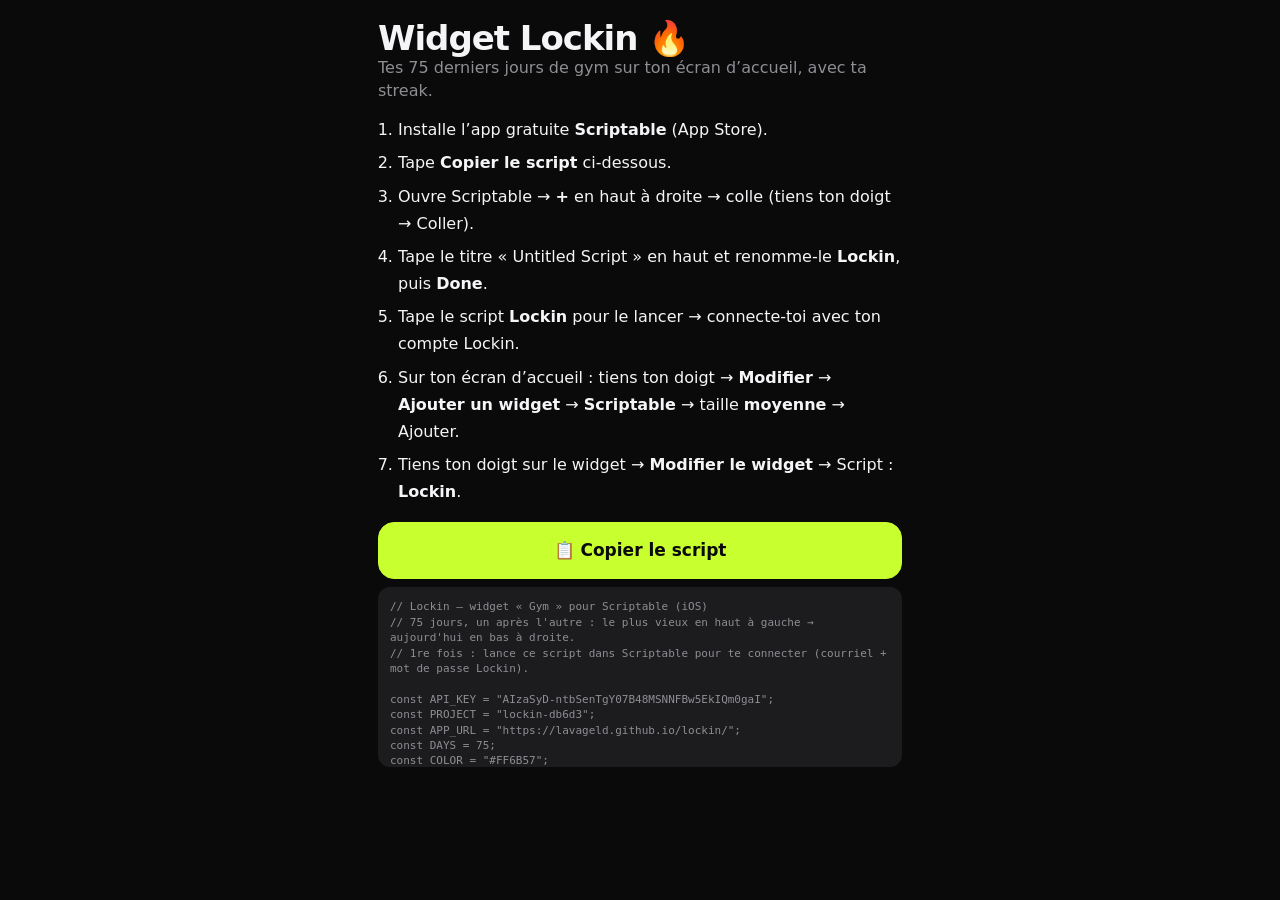
<file: widget.html>
<!doctype html>
<html lang="fr-CA"><head><meta charset="utf-8"><meta name="viewport" content="width=device-width,initial-scale=1,viewport-fit=cover">
<title>Widget Lockin</title><link rel="stylesheet" href="styles.css">
<style>body{padding:calc(env(safe-area-inset-top) + 20px) 18px 40px;max-width:560px;margin:0 auto}ol{padding-left:20px;line-height:1.7}li{margin-bottom:6px}pre{background:var(--card2);border-radius:12px;padding:12px;font-size:11px;max-height:180px;overflow:auto;white-space:pre-wrap;color:var(--mute)}</style></head>
<body>
<h1>Widget Lockin 🔥</h1>
<p class="muted mb">Tes 75 derniers jours de gym sur ton écran d’accueil, avec ta streak.</p>
<ol>
  <li>Installe l’app gratuite <b>Scriptable</b> (App Store).</li>
  <li>Tape <b>Copier le script</b> ci-dessous.</li>
  <li>Ouvre Scriptable → <b>+</b> en haut à droite → colle (tiens ton doigt → Coller).</li>
  <li>Tape le titre « Untitled Script » en haut et renomme-le <b>Lockin</b>, puis <b>Done</b>.</li>
  <li>Tape le script <b>Lockin</b> pour le lancer → connecte-toi avec ton compte Lockin.</li>
  <li>Sur ton écran d’accueil : tiens ton doigt → <b>Modifier</b> → <b>Ajouter un widget</b> → <b>Scriptable</b> → taille <b>moyenne</b> → Ajouter.</li>
  <li>Tiens ton doigt sur le widget → <b>Modifier le widget</b> → Script : <b>Lockin</b>.</li>
</ol>
<button class="btn block acc big-btn mt" id="copy">📋 Copier le script</button>
<p class="muted sm center mt8" id="st"></p>
<pre id="code">Chargement…</pre>
<script>
let code = '';
fetch('lockin-widget.js?' + Date.now()).then(r => r.text()).then(t => { code = t; document.getElementById('code').textContent = t; });
document.getElementById('copy').onclick = async () => {
  try { await navigator.clipboard.writeText(code); document.getElementById('st').textContent = '✅ Copié! Va dans Scriptable et colle-le.'; }
  catch (e) { const r = document.createRange(); r.selectNodeContents(document.getElementById('code')); const s = getSelection(); s.removeAllRanges(); s.addRange(r); document.getElementById('st').textContent = 'Sélectionné — tape Copier.'; }
};
</script>
</body></html>
</file>
<file: styles.css>
:root{--bg:#0A0A0B;--card:#141416;--card2:#1C1C1F;--line:#26262A;--text:#F5F5F7;--mute:#8E8E93;--acc:#C8FF2E;--ink:#0A0A0B;--red:#FF453A;--blue:#4DA3FF;--orange:#FF9F0A;--green:#32D74B;--r:20px;--sb:env(safe-area-inset-bottom);--st:env(safe-area-inset-top)}
*{box-sizing:border-box;margin:0;padding:0;-webkit-tap-highlight-color:transparent}
html,body{background:var(--bg);color:var(--text);font:15px/1.4 -apple-system,BlinkMacSystemFont,"SF Pro Text","Inter",system-ui,sans-serif;-webkit-font-smoothing:antialiased;overscroll-behavior-y:none}
body{min-height:100vh;padding-bottom:calc(92px + var(--sb))}
body.lock{overflow:hidden}
button{font:inherit;color:inherit;background:none;border:0;cursor:pointer;text-align:inherit}
button:disabled{opacity:.3}
input,select,textarea{font:inherit;font-size:16px;color:var(--text);background:var(--card2);border:1px solid var(--line);border-radius:12px;padding:11px 12px;width:100%;outline:none;-webkit-appearance:none;appearance:none}
select{background-image:linear-gradient(45deg,transparent 50%,var(--mute) 50%),linear-gradient(135deg,var(--mute) 50%,transparent 50%);background-position:calc(100% - 18px) 50%,calc(100% - 13px) 50%;background-size:5px 5px;background-repeat:no-repeat;padding-right:32px}
input:focus,select:focus,textarea:focus{border-color:var(--acc)}
input::placeholder,textarea::placeholder{color:#5a5a60}
textarea{resize:none}
h1{font-size:30px;font-weight:800;letter-spacing:-.03em;line-height:1.1}
h3{font-size:12px;text-transform:uppercase;letter-spacing:.09em;color:var(--mute);font-weight:700;margin-bottom:12px;display:flex;justify-content:space-between;align-items:center;gap:8px}
h3 .muted{text-transform:none;letter-spacing:0;font-weight:600}
.muted{color:var(--mute)}.sm{font-size:13px}.txt{color:var(--text)}.center{text-align:center}.right{text-align:right}
.mt{margin-top:16px}.mt8{margin-top:8px}.mb{margin-bottom:14px}.grow{flex:1;min-width:0}
.row{display:flex;align-items:center}.gap{gap:8px}.between{justify-content:space-between}
.red{color:var(--red)!important}

/* header + tabs */
.top{position:sticky;top:0;z-index:20;padding:calc(var(--st) + 8px) 18px 8px;background:rgba(10,10,11,.86);backdrop-filter:blur(18px);-webkit-backdrop-filter:blur(18px);display:flex;align-items:center;justify-content:space-between}
.top h2{font-size:22px;font-weight:800;letter-spacing:-.02em}
#view{padding:8px 16px 24px;max-width:640px;margin:0 auto}
.tabs{position:fixed;bottom:0;left:0;right:0;z-index:30;display:flex;justify-content:space-around;background:rgba(14,14,16,.9);backdrop-filter:blur(22px);-webkit-backdrop-filter:blur(22px);border-top:1px solid var(--line);padding:8px 4px calc(6px + var(--sb))}
.tab{flex:1;display:flex;flex-direction:column;align-items:center;gap:3px;font-size:10.5px;color:var(--mute);font-weight:600;padding:2px 0}
.tab svg{width:24px;height:24px}
.tab.on{color:var(--acc)}
.icon{width:38px;height:38px;border-radius:12px;display:inline-flex;align-items:center;justify-content:center;background:var(--card2);color:var(--text);flex-shrink:0;font-size:16px}
.icon svg{width:20px;height:20px}
.icon.sm{width:32px;height:32px;border-radius:10px;font-size:13px}
.icon.sm svg{width:16px;height:16px}

/* cartes */
.card{background:var(--card);border:1px solid var(--line);border-radius:var(--r);padding:16px;margin-bottom:12px}
.card.inset{background:var(--card2)}
.tap{cursor:pointer;transition:transform .12s}
.tap:active{transform:scale(.98)}
.grid2{display:grid;grid-template-columns:1fr 1fr;gap:10px}
.grid3{display:grid;grid-template-columns:repeat(3,1fr);gap:8px}
.grid2>.card{margin-bottom:0}
.grid2+.card,.grid2+.grid2{margin-top:12px}
.pill{background:var(--card2);color:var(--text);padding:3px 9px;border-radius:99px;font-size:11px;letter-spacing:.02em;text-transform:none}
.link{color:var(--acc);font-weight:600;font-size:14px;text-transform:none;letter-spacing:0}
.sec{margin:22px 2px 10px}
.month-h{font-size:12px;font-weight:700;color:var(--mute);text-transform:uppercase;letter-spacing:.08em;margin:14px 2px 6px}

/* boutons */
.btn{display:inline-flex;align-items:center;justify-content:center;gap:6px;padding:12px 16px;border-radius:14px;background:var(--card2);font-weight:700;font-size:15px;border:1px solid var(--line);text-align:center;cursor:pointer;transition:transform .1s,opacity .1s}
.btn:active{transform:scale(.97);opacity:.85}
.btn.block{display:flex;width:100%}
.btn.sm{padding:8px 12px;font-size:13px;border-radius:11px}
.btn.acc{background:var(--acc);color:var(--ink);border-color:var(--acc)}
.btn.ghost{background:transparent}
.btn.danger{background:var(--red);border-color:var(--red);color:#fff}
.btn.danger-ghost{background:transparent;color:var(--red);border-color:rgba(255,69,58,.3)}

/* accueil */
.hello{margin:6px 2px 16px}
.cta{width:100%;display:flex;align-items:center;justify-content:space-between;background:var(--acc);color:var(--ink);border-radius:var(--r);padding:18px 18px;margin-bottom:12px;transition:transform .1s}
.cta:active{transform:scale(.98)}
.cta-k{font-size:12px;font-weight:700;text-transform:uppercase;letter-spacing:.08em;opacity:.7}
.cta-t{font-size:21px;font-weight:800;letter-spacing:-.02em}
.cta-i{width:46px;height:46px;border-radius:50%;background:var(--ink);color:var(--acc);display:flex;align-items:center;justify-content:center}
.cta-i svg{width:20px;height:20px;margin-left:3px}
.streak-top{display:flex;justify-content:space-between;align-items:flex-end}
.big{font-size:40px;font-weight:800;letter-spacing:-.04em;line-height:1}
.big small{font-size:16px;color:var(--mute);font-weight:700;letter-spacing:0}
.week{display:grid;grid-template-columns:repeat(7,1fr);gap:6px;margin-top:16px}
.wd{display:flex;flex-direction:column;align-items:center;gap:5px;font-size:11px;color:var(--mute);font-weight:700}
.wd i{width:32px;height:32px;border-radius:50%;background:var(--card2);display:flex;align-items:center;justify-content:center;border:1.5px solid transparent}
.wd i svg{width:16px;height:16px}
.wd.on i{background:var(--acc);color:var(--ink)}
.wd.today i{border-color:var(--acc)}
.wd.today span{color:var(--text)}
.track{height:7px;background:rgba(255,255,255,.07);border-radius:9px;overflow:hidden}
.track.thin{height:3px;border-radius:0}
.fill{height:100%;background:var(--acc);border-radius:9px;transition:width .35s}

/* calendrier */
.calnav{display:flex;align-items:center;justify-content:space-between;margin-bottom:10px}
.calgrid{display:grid;grid-template-columns:repeat(7,1fr);gap:5px}
.dow{text-align:center;font-size:11px;color:var(--mute);font-weight:700;padding-bottom:2px}
.cd{aspect-ratio:1;border-radius:10px;background:var(--card2);font-size:13px;font-weight:600;color:var(--mute);display:flex;align-items:center;justify-content:center;position:relative}
.cd.l1{background:rgba(200,255,46,.28);color:var(--text)}
.cd.l2{background:rgba(200,255,46,.6);color:var(--ink)}
.cd.l3{background:var(--acc);color:var(--ink);font-weight:800}
.cd.today{box-shadow:inset 0 0 0 2px var(--acc);color:var(--text)}
.cd.fut{opacity:.35}
.cd i{position:absolute;bottom:4px;width:4px;height:4px;border-radius:50%;background:var(--blue)}
.cal-foot{display:flex;justify-content:space-between;margin-top:10px;flex-wrap:wrap;gap:4px}
.leg i{display:inline-block;width:10px;height:10px;border-radius:3px;vertical-align:-1px;margin-left:2px}
.leg .l1{background:rgba(200,255,46,.28)}.leg .l2{background:rgba(200,255,46,.6)}.leg .l3{background:var(--acc)}
.leg .dot{width:6px;height:6px;border-radius:50%;background:var(--blue);vertical-align:1px}

/* mini cartes */
.mini{display:flex;flex-direction:column;align-items:flex-start}
.mini h3{margin-bottom:8px}
.ringwrap{position:relative;display:inline-flex;align-items:center;justify-content:center}
.ringwrap.sm{align-self:center}
.ringtxt{position:absolute;inset:0;display:flex;flex-direction:column;align-items:center;justify-content:center}
.ringtxt b{font-size:24px;font-weight:800;letter-spacing:-.03em}
.ringwrap.sm .ringtxt b{font-size:17px}
.ringtxt span{font-size:11px;color:var(--mute)}
.ring circle{transition:stroke-dashoffset .5s}
.mini-p{margin-top:8px;font-size:13px;align-self:center}
.bigw{font-size:30px;font-weight:800;letter-spacing:-.03em}
.bigw small{font-size:14px;color:var(--mute)}
.spark{width:100%;height:46px;margin-top:6px}

/* coach insights */
.ins{display:flex;gap:12px;padding:10px 0;border-top:1px solid var(--line)}
.ins:first-of-type{border-top:0;padding-top:0}
.ins-i{font-size:20px;width:30px;text-align:center;flex-shrink:0}
.chips{display:flex;flex-wrap:wrap;gap:6px}
.chips.scroll{flex-wrap:nowrap;overflow-x:auto;scrollbar-width:none;margin:0 -4px;padding:0 4px}
.chips.scroll::-webkit-scrollbar{display:none}
.chip{padding:7px 13px;border-radius:99px;background:var(--card2);border:1px solid var(--line);font-size:13px;font-weight:600;white-space:nowrap}
.chip.on{background:var(--acc);color:var(--ink);border-color:var(--acc)}
.rc{display:inline-flex;flex-direction:column;padding:6px 10px;border-radius:12px;font-size:12.5px;font-weight:700;background:var(--card2);border:1px solid var(--line)}
.rc small{font-size:10.5px;font-weight:600;opacity:.75}
.rc.rec{background:rgba(255,69,58,.14);border-color:rgba(255,69,58,.35);color:#ff8a82}
.rc.ready{background:rgba(50,215,75,.12);border-color:rgba(50,215,75,.35);color:#7ce68d}
.rc.due{background:rgba(255,159,10,.13);border-color:rgba(255,159,10,.4);color:#ffbd5c}
.rc.none{color:var(--mute)}
.lg{display:inline-block;width:8px;height:8px;border-radius:50%;margin:0 3px 0 6px}
.lg.rec{background:#ff8a82}.lg.ready{background:#7ce68d}.lg.due{background:#ffbd5c}

/* entraînement */
.tile{display:flex;flex-direction:column;align-items:flex-start;gap:6px;padding:16px;border-radius:var(--r);background:var(--card);border:1px solid var(--line);min-height:104px;justify-content:flex-end}
.tile span svg{width:24px;height:24px}
.tile b{font-size:16px}
.tile small{color:var(--mute);font-size:12px;margin-top:-4px}
.tile.acc{background:var(--acc);color:var(--ink);border-color:var(--acc)}
.routine .r-top{display:flex;justify-content:space-between;align-items:flex-start;gap:10px}
.routine b{font-size:17px}
.r-ex{margin-top:8px;line-height:1.5}
.hscroll{display:flex;gap:10px;overflow-x:auto;scrollbar-width:none;margin:0 -16px;padding:0 16px}
.hscroll::-webkit-scrollbar{display:none}
.pack{flex:0 0 172px;display:flex;flex-direction:column;gap:4px;padding:14px;border-radius:18px;background:var(--card);border:1px solid var(--line)}
.pack-add{color:var(--acc);font-weight:700;font-size:13px;margin-top:6px}
.tool{display:flex;flex-direction:column;align-items:center;gap:4px;padding:14px 6px;border-radius:16px;background:var(--card);border:1px solid var(--line);font-size:22px}
.tool span{font-size:12.5px;font-weight:600;color:var(--mute)}
.li{display:flex;align-items:center;gap:12px;width:100%;padding:12px;border-radius:14px;background:var(--card);border:1px solid var(--line);margin-bottom:6px}
.li.sel{border-color:var(--acc);background:rgba(200,255,46,.07)}
.li-d{width:42px;display:flex;flex-direction:column;align-items:center;flex-shrink:0}
.li-d b{font-size:19px;line-height:1}
.li-d small{color:var(--mute);font-size:11px}
.chev{color:var(--mute);font-size:22px}
.mdot{width:10px;height:10px;border-radius:50%;flex-shrink:0}
.ck{width:24px;height:24px;border-radius:50%;border:2px solid var(--line);display:flex;align-items:center;justify-content:center;flex-shrink:0}
.li.sel .ck{background:var(--acc);border-color:var(--acc);color:var(--ink)}
.ck svg{width:14px;height:14px}
.hrow{display:flex;justify-content:space-between;align-items:center;gap:10px;padding:8px 0;border-top:1px solid var(--line);font-size:14px}
.empty{text-align:center;padding:40px 0}
.empty-i{font-size:42px;margin-bottom:8px}

/* séance active */
.overlay{position:fixed;inset:0;z-index:50;background:var(--bg);transform:translateY(100%);transition:transform .32s cubic-bezier(.2,.8,.2,1);display:flex;flex-direction:column}
.overlay.open{transform:none}
.wohead{display:flex;align-items:center;gap:10px;padding:calc(var(--st) + 10px) 14px 10px;background:var(--bg)}
.wotitle{flex:1;min-width:0}
.woname{background:none;border:0;padding:0;font-size:19px;font-weight:800;border-radius:0}
.wobody{flex:1;overflow-y:auto;padding:12px 12px 20px;-webkit-overflow-scrolling:touch}
.excard{background:var(--card);border:1px solid var(--line);border-radius:var(--r);padding:14px 12px;margin-bottom:12px}
.exhead{display:flex;justify-content:space-between;align-items:flex-start;gap:8px;margin-bottom:8px}
.exname{font-size:17px;font-weight:800;color:var(--acc);margin-bottom:3px}
.mtag{display:inline-block;font-size:11px;font-weight:700;padding:2px 8px;border-radius:99px;color:var(--m);background:color-mix(in srgb,var(--m) 15%,transparent)}
.sug{font-size:13px;padding:8px 10px;border-radius:11px;margin-bottom:8px;background:rgba(200,255,46,.08);color:#dfff8a;border:1px solid rgba(200,255,46,.18)}
.sug.deload{background:rgba(255,159,10,.1);color:#ffc062;border-color:rgba(255,159,10,.25)}
.sug.rep{background:rgba(77,163,255,.09);color:#9ccbff;border-color:rgba(77,163,255,.22)}
.exnote{font-size:13px;color:var(--mute);background:var(--card2);padding:8px 10px;border-radius:10px;margin-bottom:8px}
.sethead,.setrow{display:grid;grid-template-columns:34px 1.15fr 1fr 1fr .8fr 40px;gap:6px;align-items:center}
.sethead{font-size:10.5px;text-transform:uppercase;letter-spacing:.05em;color:var(--mute);font-weight:700;padding:0 0 4px;text-align:center}
.setrow{padding:4px 0;border-radius:11px;transition:background .2s}
.setrow input{padding:9px 4px;text-align:center;font-weight:700;border-radius:10px;background:var(--card2)}
.setrow .prev{font-size:12.5px;color:var(--mute);text-align:center;white-space:nowrap;overflow:hidden;text-overflow:ellipsis}
.setn{height:34px;border-radius:10px;background:var(--card2);font-weight:800;font-size:14px;display:flex;align-items:center;justify-content:center}
.setn.sm{width:26px;height:26px;font-size:12px;display:inline-flex}
.t-w .setn,.setn.t-w{color:var(--orange)}
.t-d .setn,.setn.t-d{color:var(--blue)}
.t-f .setn,.setn.t-f{color:var(--red)}
.setck{height:38px;border-radius:11px;background:var(--card2);display:flex;align-items:center;justify-content:center;color:#4a4a50}
.setck svg{width:20px;height:20px}
.setrow.done{background:rgba(200,255,46,.09)}
.setrow.done .setck{background:var(--acc);color:var(--ink)}
.setrow.done input{background:transparent;border-color:transparent}
#restbar{position:absolute;left:12px;right:12px;bottom:calc(12px + var(--sb));transform:translateY(160%);transition:transform .3s}
#restbar.show{transform:none}
.rest-in{position:relative;overflow:hidden;display:flex;align-items:center;gap:8px;padding:10px;border-radius:18px;background:#1f1f23;border:1px solid var(--line);box-shadow:0 10px 40px rgba(0,0,0,.6)}
.rest-fill{position:absolute;left:0;top:0;bottom:0;background:rgba(200,255,46,.12);transition:width .5s linear;pointer-events:none}
.rest-t{flex:1;text-align:center;position:relative}
.rest-t small{display:block;font-size:10px;text-transform:uppercase;letter-spacing:.08em;color:var(--mute);font-weight:700}
.rest-t b{font-size:26px;font-weight:800;font-variant-numeric:tabular-nums;letter-spacing:-.02em}
#activebar{position:fixed;left:12px;right:12px;bottom:calc(70px + var(--sb));z-index:29;display:none}
#activebar.show{display:block}
#activebar button{width:100%;display:flex;align-items:center;gap:10px;padding:12px 14px;border-radius:16px;background:var(--acc);color:var(--ink);font-size:14px;box-shadow:0 8px 30px rgba(0,0,0,.5)}
#activebar b{flex:1;overflow:hidden;text-overflow:ellipsis;white-space:nowrap}
.ab-t{font-variant-numeric:tabular-nums;font-weight:800}
.pulse{width:9px;height:9px;border-radius:50%;background:var(--ink);animation:pulse 1.4s infinite}
@keyframes pulse{50%{opacity:.25}}

/* sheets */
.sheetwrap{position:fixed;inset:0;z-index:100}
.backdrop{position:absolute;inset:0;background:rgba(0,0,0,.6);opacity:0;transition:opacity .25s}
.sheet{position:absolute;left:0;right:0;bottom:0;max-height:88vh;background:#121214;border-top-left-radius:24px;border-top-right-radius:24px;border-top:1px solid var(--line);transform:translateY(100%);transition:transform .3s cubic-bezier(.2,.8,.2,1);display:flex;flex-direction:column;max-width:640px;margin:0 auto}
.sheet.full{height:92vh}
.sheetwrap.open .backdrop{opacity:1}
.sheetwrap.open .sheet{transform:none}
.grab{width:40px;height:5px;border-radius:5px;background:#3a3a3f;margin:9px auto 4px;flex-shrink:0}
.sheetbody{overflow-y:auto;padding:8px 18px calc(24px + var(--sb));-webkit-overflow-scrolling:touch;flex:1}
.sh-t{font-size:22px;font-weight:800;letter-spacing:-.02em;margin:4px 0 12px}
.title-in{font-size:22px;font-weight:800;background:none;border:0;border-bottom:1px solid var(--line);border-radius:0;padding:4px 0 10px;margin-bottom:14px}
.fl{display:block;font-size:12.5px;color:var(--mute);font-weight:600;margin-bottom:10px}
.fl input,.fl select,.fl textarea,.fl .seg{margin-top:5px}
.sticky-bottom{position:sticky;bottom:calc(-24px - var(--sb));padding:12px 0 calc(12px + var(--sb));background:linear-gradient(transparent,#121214 30%)}
.seg{display:flex;background:var(--card2);border-radius:12px;padding:3px;gap:3px}
.seg button{flex:1;padding:9px;border-radius:9px;font-weight:700;font-size:14px;color:var(--mute);text-align:center}
.seg button.on{background:var(--acc);color:var(--ink)}
.toggle{display:flex;justify-content:space-between;align-items:center;padding:12px 0;font-weight:600}
.toggle input{width:50px;height:30px;border-radius:30px;padding:0;position:relative;background:var(--card2);flex-shrink:0;transition:background .2s}
.toggle input::after{content:'';position:absolute;top:3px;left:3px;width:22px;height:22px;border-radius:50%;background:#fff;transition:transform .2s}
.toggle input:checked{background:var(--acc);border-color:var(--acc)}
.toggle input:checked::after{transform:translateX(20px)}
.re-row{display:flex;gap:10px;padding:12px 0;border-bottom:1px solid var(--line)}
.re-f{display:grid;grid-template-columns:1fr 1fr 1fr;gap:6px;margin-top:8px}
.re-f label{font-size:11px;color:var(--mute);font-weight:600}
.re-f input{padding:8px;text-align:center;margin-top:3px}
.re-btns{display:flex;flex-direction:column;gap:4px}
.stat{background:var(--card2);border-radius:14px;padding:12px 8px;text-align:center}
.grid2>.stat{background:var(--card);border:1px solid var(--line)}
.stat-v{font-size:19px;font-weight:800;letter-spacing:-.02em;white-space:nowrap}
.stat-l{font-size:11px;color:var(--mute);font-weight:600;margin-top:2px}
.prbox{background:linear-gradient(135deg,rgba(255,214,10,.14),rgba(255,159,10,.08));border:1px solid rgba(255,214,10,.3);border-radius:14px;padding:12px;font-size:14px;line-height:1.6;margin-bottom:12px}
.sum-h{text-align:center;margin:10px 0 18px}
.sum-i{font-size:48px;margin-bottom:4px}
.sum-h h2{font-size:24px;font-weight:800}
.detex{padding:12px 0;border-bottom:1px solid var(--line)}
.detex>b{color:var(--acc)}
.detset{display:grid;grid-template-columns:34px 1fr auto;align-items:center;gap:8px;padding:4px 0;font-weight:600}
.pct{display:grid;grid-template-columns:1fr 1fr;gap:6px}
.pct div{background:var(--card2);border-radius:12px;padding:10px;display:flex;flex-direction:column}
.barviz{display:flex;align-items:center;justify-content:center;gap:3px;min-height:130px;background:var(--card2);border-radius:14px;margin:10px 0}
.bar-sleeve{width:60px;height:14px;background:#666;border-radius:3px}
.plate{width:26px;border-radius:5px;display:flex;align-items:center;justify-content:center;writing-mode:vertical-rl;font-size:11px;font-weight:800;color:#111}

/* progrès */
.chart{width:100%;height:190px;display:block}
.chart.sm{height:150px}
.recs{display:grid;grid-template-columns:repeat(3,1fr);gap:6px}
.recs div{background:var(--card2);border-radius:12px;padding:9px;display:flex;flex-direction:column;align-items:center}
.recs small{font-size:11px;color:var(--mute);font-weight:700}
.recs b{font-size:18px}
.recs span{font-size:10.5px}
.msrow{display:grid;grid-template-columns:82px 1fr 26px;align-items:center;gap:8px;font-size:13px;font-weight:600;padding:4px 0}
.msrow b{text-align:right}
.mstrack{position:relative;height:10px;background:rgba(255,255,255,.05);border-radius:6px;overflow:hidden}
.msband{position:absolute;top:0;bottom:0;background:rgba(255,255,255,.08)}
.msfill{position:absolute;left:0;top:0;bottom:0;border-radius:6px}
.heat{display:grid;grid-template-rows:repeat(7,1fr);grid-auto-flow:column;grid-auto-columns:1fr;gap:3px}
.heat i{aspect-ratio:1;border-radius:3px;background:rgba(255,255,255,.06)}
.heat .h1{background:rgba(200,255,46,.35)}.heat .h2{background:rgba(200,255,46,.65)}.heat .h3{background:var(--acc)}
.dowbars{display:grid;grid-template-columns:repeat(7,1fr);gap:8px;text-align:center}
.dwb{height:70px;background:rgba(255,255,255,.05);border-radius:8px;display:flex;align-items:flex-end;overflow:hidden;margin-bottom:4px}
.dwb div{width:100%;background:var(--acc);border-radius:8px}
.dowbars small{color:var(--mute);font-weight:700;font-size:11px}

/* nutrition */
.datenav{display:flex;align-items:center;justify-content:space-between;margin-bottom:12px}
.datenav b{font-size:17px}
.nutsum{display:flex;align-items:center;gap:16px}
.macros{flex:1;display:flex;flex-direction:column;gap:10px}
.mbar-top{display:flex;justify-content:space-between;font-size:13px;margin-bottom:4px;font-weight:600}
.mbar .track{height:6px}
.meal{padding:14px}
.meal h3{margin-bottom:8px}
.li.fi{background:var(--card2);border:0;padding:10px 12px}
.water{display:flex;justify-content:space-between;font-size:24px}
.water span{filter:grayscale(1) opacity(.25);transition:filter .2s}
.water span.on{filter:none}
.stepper{display:flex;gap:10px;align-items:center;justify-content:center}
.stepper input{width:110px;text-align:center;font-size:24px;font-weight:800}
.stepper .icon{width:52px;height:52px;font-size:24px;border-radius:16px}

/* corps */
.huge{font-size:46px;font-weight:800;letter-spacing:-.04em;line-height:1.05}
.huge small{font-size:18px;color:var(--mute)}
.bwhero .right{display:flex;flex-direction:column;gap:6px}
.smini small{display:block;font-size:10.5px;color:var(--mute);font-weight:700;text-transform:uppercase;letter-spacing:.05em}
.smini b{font-size:15px}
.logrow{display:flex;gap:8px}
.logrow input{flex:1}
.meas{display:grid;grid-template-columns:repeat(3,1fr);gap:6px}
.mcell{background:var(--card2);border-radius:12px;padding:9px;display:flex;flex-direction:column;border:1px solid transparent}
.mcell.on{border-color:var(--blue)}
.mcell small{font-size:11px;color:var(--mute);font-weight:700}
.mcell b{font-size:17px}
.mcell b span{font-size:11px;color:var(--mute);margin-left:2px}
.mcell em{font-style:normal;font-size:11.5px;font-weight:700}
.mcell em.dn{color:var(--green)}.mcell em.up{color:var(--orange)}
.photos{display:grid;grid-template-columns:repeat(3,1fr);gap:6px}
.ph{aspect-ratio:3/4;border-radius:12px;overflow:hidden;position:relative;background:var(--card2);display:flex;align-items:center;justify-content:center}
.ph img{width:100%;height:100%;object-fit:cover}
.ph span{position:absolute;bottom:0;left:0;right:0;font-size:11px;font-weight:700;padding:14px 6px 5px;background:linear-gradient(transparent,rgba(0,0,0,.75));text-align:center}
.ph.add{flex-direction:column;gap:4px;color:var(--acc);border:1.5px dashed #3a3a3f;cursor:pointer}
.ph.add svg{width:26px;height:26px}
.ph.add span{position:static;background:none;padding:0;color:var(--mute)}
.fullimg{width:100%;border-radius:16px;display:block}
.cmp{display:grid;grid-template-columns:1fr 1fr;gap:8px}
.cmp img{width:100%;aspect-ratio:3/4;object-fit:cover;border-radius:12px;background:var(--card2);display:block;margin-bottom:6px}
details summary{cursor:pointer;padding:4px 0}

/* toast */
#toast{position:fixed;left:50%;top:calc(var(--st) + 12px);transform:translate(-50%,-150%);z-index:200;background:#262629;color:var(--text);padding:11px 18px;border-radius:14px;font-weight:600;font-size:14px;box-shadow:0 10px 30px rgba(0,0,0,.5);transition:transform .3s;max-width:90vw;text-align:center;pointer-events:none}
#toast.show{transform:translate(-50%,0)}

/* coach */
#coach{overflow-y:auto}
.cohead{display:flex;align-items:center;justify-content:space-between;padding:calc(var(--st) + 10px) 14px 10px}
.cohead b{font-size:18px}
.cochips{display:flex;gap:6px;overflow-x:auto;padding:0 14px 10px;scrollbar-width:none;flex-shrink:0}
.cochips::-webkit-scrollbar{display:none}
.stage{position:relative;margin:0 12px;border-radius:20px;overflow:hidden;background:#000;aspect-ratio:3/4;max-height:62vh;flex-shrink:0}
.stage video,.stage canvas{position:absolute;inset:0;width:100%;height:100%;object-fit:contain}
.stage.mirror video,.stage.mirror canvas{transform:scaleX(-1)}
.hud{position:absolute;top:12px;left:12px;right:12px;display:flex;justify-content:space-between;pointer-events:none}
.hud>div{background:rgba(0,0,0,.6);backdrop-filter:blur(8px);-webkit-backdrop-filter:blur(8px);border-radius:16px;padding:8px 14px;text-align:center;min-width:76px}
.hud b{display:block;font-size:34px;font-weight:800;line-height:1;font-variant-numeric:tabular-nums}
.hud small{font-size:10.5px;text-transform:uppercase;letter-spacing:.08em;color:#bbb;font-weight:700}
.ok{color:var(--acc)!important}.warn{color:var(--orange)!important}.bad{color:var(--red)!important}
.hud-cue{position:absolute;left:12px;right:40px;bottom:12px;background:rgba(0,0,0,.65);backdrop-filter:blur(8px);-webkit-backdrop-filter:blur(8px);border-radius:14px;padding:10px 14px;font-weight:700;font-size:15px}
.hud-cue.ok{color:var(--acc)}.hud-cue.warn{color:#ffc062}.hud-cue.bad{color:#ff8a82}
.gauge{position:absolute;right:12px;top:90px;bottom:12px;width:16px;border-radius:9px;background:rgba(0,0,0,.5);display:flex;align-items:flex-end;overflow:hidden}
.gauge div{width:100%;background:#fff;border-radius:9px;transition:height .1s}
.gauge div.ok{background:var(--acc)}
.costatus{display:none;position:absolute;inset:0;background:rgba(0,0,0,.7);display:none;align-items:center;justify-content:center;text-align:center;padding:30px;font-weight:700;padding-top:45%}
.cotip{margin:10px 14px 0;font-size:13px;color:var(--mute)}
.cobtns{display:flex;gap:8px;padding:12px 14px}
.cobtns .icon{width:48px;height:48px;font-size:20px;cursor:pointer}
#cSum{padding:0 12px calc(30px + var(--sb))}
.replist{display:flex;flex-wrap:wrap;gap:5px;margin-top:10px}
.replist span{width:40px;padding:5px 0;border-radius:9px;background:var(--card2);text-align:center;font-weight:800;font-size:14px;display:flex;flex-direction:column}
.replist small{font-size:10px;font-weight:700;opacity:.8}

@media (min-width:700px){#view{padding-top:16px}.sheet{border-radius:24px 24px 0 0}}

/* bienvenue / questionnaire / compte */
#ob{z-index:90}
.ob-welcome{flex:1;overflow-y:auto;padding:calc(var(--st) + 40px) 24px calc(30px + var(--sb));max-width:520px;margin:0 auto;width:100%;text-align:center}
.ob-logo img{width:96px;height:96px;border-radius:24px;box-shadow:0 10px 50px rgba(200,255,46,.25)}
.ob-welcome h1{font-size:40px;margin:14px 0 6px}
.ob-feats{display:flex;flex-direction:column;gap:12px;margin:28px 0;text-align:left}
.ob-feats>div{display:flex;gap:14px;align-items:center;background:var(--card);border:1px solid var(--line);border-radius:16px;padding:12px 14px}
.ob-feats span{font-size:24px}
.ob-feats small{display:block;color:var(--mute);font-size:13px}
.gbtn{background:#fff!important;color:#1f1f1f!important;border-color:#fff!important;gap:10px}
.q{display:flex;flex-direction:column;height:100%;max-width:560px;margin:0 auto;width:100%}
.q-top{display:flex;align-items:center;gap:12px;padding:calc(var(--st) + 12px) 18px 10px}
.q-body{flex:1;overflow-y:auto;padding:16px 20px 20px}
.q-body h1{font-size:28px;margin-bottom:6px}
.q-foot{padding:12px 20px calc(16px + var(--sb));border-top:1px solid var(--line)}
.big-btn{padding:16px;font-size:17px;border-radius:16px}
.btn.acc:disabled{opacity:.3}
.opt{display:flex;align-items:center;gap:14px;width:100%;padding:14px 16px;border-radius:16px;background:var(--card);border:1.5px solid var(--line);margin-bottom:8px;text-align:left}
.opt.on{border-color:var(--acc);background:rgba(200,255,46,.08)}
.opt-i{font-size:26px;width:34px;text-align:center}
.opt b{font-size:16px}
.opt small{display:block;color:var(--mute);font-size:13px;margin-top:1px}
.bfgrid{display:grid;grid-template-columns:1fr 1fr;gap:6px}
.bfgrid .opt{margin:0;padding:12px}
.q-body .chips .chip{padding:10px 16px;font-size:14px}
.plan-cal{text-align:center}
.plan-r{padding:10px 0;border-top:1px solid var(--line)}
.plan-r:first-of-type{border-top:0}
.acct{display:flex;gap:12px;align-items:center;background:var(--card);border:1px solid var(--line);border-radius:16px;padding:12px}
.acct-av{width:46px;height:46px;border-radius:50%;background:var(--card2);display:flex;align-items:center;justify-content:center;font-size:20px;font-weight:800;overflow:hidden;flex-shrink:0}
.acct-av img{width:100%;height:100%;object-fit:cover}
.block-link{display:block;margin-left:auto;margin-right:auto}
.or{display:flex;align-items:center;gap:10px;margin:14px 0;color:var(--mute);font-size:13px}.or::before,.or::after{content:"";flex:1;height:1px;background:var(--line)}

/* séance en un tap */
.cta.done{background:var(--card);color:var(--text);border:1px solid rgba(200,255,46,.4)}
.cta.done .cta-i{background:var(--acc);color:var(--ink)}
.cta-i svg{width:22px;height:22px}
.qlex{background:var(--card);border:1px solid var(--line);border-radius:16px;margin-bottom:8px;overflow:hidden}
.qlex.off{opacity:.45}
.qlhead{display:flex;align-items:center;gap:10px;padding:10px 10px 10px 12px}
.qlck{width:30px;height:30px;border-radius:50%;border:2px solid var(--line);display:flex;align-items:center;justify-content:center;flex-shrink:0;color:transparent}
.qlck.on{background:var(--acc);border-color:var(--acc);color:var(--ink)}
.qlck svg{width:16px;height:16px}
.qlname{text-align:left;min-width:0}
.qlname b{display:block;white-space:nowrap;overflow:hidden;text-overflow:ellipsis}
.qlsets{padding:0 12px 12px}
.qlset{display:grid;grid-template-columns:18px 1fr 34px 12px 1fr 34px;gap:6px;align-items:center;margin-bottom:6px}
.qlset input{padding:9px 6px;text-align:center;font-weight:700}
/* jours passés */
.datepick{position:relative;cursor:pointer}
.datepick input{position:absolute;inset:0;opacity:0;width:100%;height:100%;padding:0;border:0}
.pastbar{display:flex;justify-content:space-between;align-items:center;gap:8px;background:rgba(255,159,10,.12);border:1px solid rgba(255,159,10,.3);color:#ffc062;border-radius:14px;padding:10px 12px;margin-bottom:12px;font-size:13.5px;font-weight:600}
/* suppléments */
.supps{display:flex;flex-direction:column;gap:6px}
.supp{display:flex;align-items:center;gap:12px;padding:11px 12px;border-radius:14px;background:var(--card2);border:1.5px solid transparent;text-align:left}
.supp.on{border-color:var(--acc);background:rgba(200,255,46,.08)}
.supp.on .ck{background:var(--acc);border-color:var(--acc);color:var(--ink)}
.supp small{display:block;color:var(--mute);font-size:12px}
.cafrow{display:flex;gap:6px;align-items:center;margin-bottom:6px}
.cafrow input{flex:1;min-width:0}
.cafrow input.mg{flex:0 0 72px;text-align:center;font-weight:700}
/* records & rangs */
.rk{display:inline-flex;align-items:center;gap:4px;font-size:12px;font-weight:800;padding:4px 10px;border-radius:99px;color:var(--rk);background:color-mix(in srgb,var(--rk) 16%,transparent);border:1px solid color-mix(in srgb,var(--rk) 40%,transparent);white-space:nowrap}
.rkglobal{display:flex;gap:14px;align-items:center;padding:16px;border-radius:20px;margin-bottom:12px;background:linear-gradient(135deg,color-mix(in srgb,var(--rk) 22%,var(--card)),var(--card));border:1px solid color-mix(in srgb,var(--rk) 45%,transparent)}
.rk-i{font-size:44px}
.rkglobal small{font-size:11px;text-transform:uppercase;letter-spacing:.08em;color:var(--mute);font-weight:700}
.rkglobal b{display:block;font-size:26px;font-weight:800;color:var(--rk);line-height:1.1}
.prcard{display:block;width:100%;text-align:left;background:var(--card);border:1px solid var(--line);border-radius:18px;padding:14px;margin-bottom:10px}
.prline{display:flex;align-items:baseline;gap:10px;flex-wrap:wrap;margin-top:6px}
.prbig{font-size:28px;font-weight:800;letter-spacing:-.03em}
.prbig small{font-size:14px;color:var(--mute)}
.prtags{display:flex;flex-wrap:wrap;gap:6px;margin-top:8px;align-items:center}
.tag{font-size:12px;font-weight:700;padding:4px 9px;border-radius:9px;background:var(--card2);color:var(--text)}
.tag-plate{background:rgba(255,69,58,.14);color:#ff8a82}
/* habitudes */
.habit .habit-n{font-size:16px}
.streakpill{background:var(--card2);padding:5px 11px;border-radius:99px;font-weight:800;font-size:14px}
.hgrid{display:flex;gap:6px;margin-top:12px}
.hlabels{display:grid;grid-template-rows:repeat(7,1fr);gap:3px;font-size:9.5px;color:var(--mute);font-weight:700}
.hlabels span{display:flex;align-items:center}
.hcells{flex:1;min-width:0;display:grid;grid-template-rows:repeat(7,auto);grid-auto-flow:column;gap:3px}
.hcells i,.hleg i{aspect-ratio:1;border-radius:3px;background:rgba(255,255,255,.05);display:block}
.hs-gym,.hs-ok{background:var(--hc,#FF6B57)!important}
.hs-rest,.hs-swap{background:color-mix(in srgb,var(--hc,#FF6B57) 42%,transparent)!important}
.hs-pending{background:transparent!important;box-shadow:inset 0 0 0 1.5px color-mix(in srgb,var(--hc,#FF6B57) 60%,transparent)}
.hs-miss{background:rgba(255,69,58,.32)!important}
.hs-off,.hs-future{background:rgba(255,255,255,.025)!important}
.hleg{display:flex;align-items:center;gap:4px;color:var(--mute);font-size:11px;flex-wrap:wrap;justify-content:flex-end}
.hleg i{width:10px;height:10px;display:inline-block;margin-left:5px}
.habit .hleg i.hs-gym,.habit .hleg i.hs-ok{background:var(--hc)!important}
.daypick{display:grid;grid-template-columns:repeat(7,1fr);gap:6px}
.daypick button{display:flex;flex-direction:column;align-items:center;padding:12px 0;border-radius:14px;background:var(--card2);border:1.5px solid var(--line)}
.daypick button.on{background:var(--acc);color:var(--ink);border-color:var(--acc)}
.daypick small{font-size:10px;opacity:.7}
.wd.rest i{background:rgba(200,255,46,.16);font-size:13px}
.wd.miss i{background:rgba(255,69,58,.18)}
.cd.rest{background:rgba(200,255,46,.12);color:var(--text)}
.cd.miss{background:rgba(255,69,58,.14);color:#ff8a82}
.leg .lr{background:rgba(200,255,46,.2)}.leg .lm{background:rgba(255,69,58,.3)}
/* mode lazy */
.stepcard{display:flex;align-items:center;gap:8px;padding:12px 14px}
.bottles{display:flex;flex-wrap:wrap;gap:8px}
.bottles .btn{flex:1 1 45%;flex-direction:column;gap:0;padding:12px 10px}
.bottles .btn small{font-size:12px;opacity:.7;font-weight:700}
.actrow{display:flex;gap:6px;overflow-x:auto;scrollbar-width:none;margin:0 -16px 4px;padding:0 16px}
.actrow::-webkit-scrollbar{display:none}
.actrow .chip{padding:10px 14px;font-size:13.5px}
.ybar{border-color:rgba(255,159,10,.4);background:linear-gradient(135deg,rgba(255,159,10,.1),var(--card))}
.card.inset.hl{border-color:var(--acc)}

/* ---------- tailles d'écran ---------- */
.hlabels{grid-template-rows:repeat(7,auto)}
@media (max-width:360px){html,body{font-size:14px}#view{padding:6px 10px 20px}h1{font-size:25px}.card{padding:13px}.grid3{gap:6px}.tabs span{font-size:10px}}
@media (min-width:700px){#view{max-width:760px;padding-left:24px;padding-right:24px}.top{padding-left:calc(50% - 362px);padding-right:calc(50% - 362px)}.sheet{max-width:720px}.tabs{padding-left:calc(50% - 380px);padding-right:calc(50% - 380px)}html,body{font-size:16px}}
@media (min-width:1100px){#view{max-width:920px}.top{padding-left:calc(50% - 444px);padding-right:calc(50% - 444px)}.sheet{max-width:760px;bottom:24px;border-radius:24px;border:1px solid var(--line)}.tabs{padding-left:calc(50% - 460px);padding-right:calc(50% - 460px)}h1{font-size:34px}}
@media (orientation:landscape) and (max-height:500px){.sheet{max-height:94vh}}
</file>
